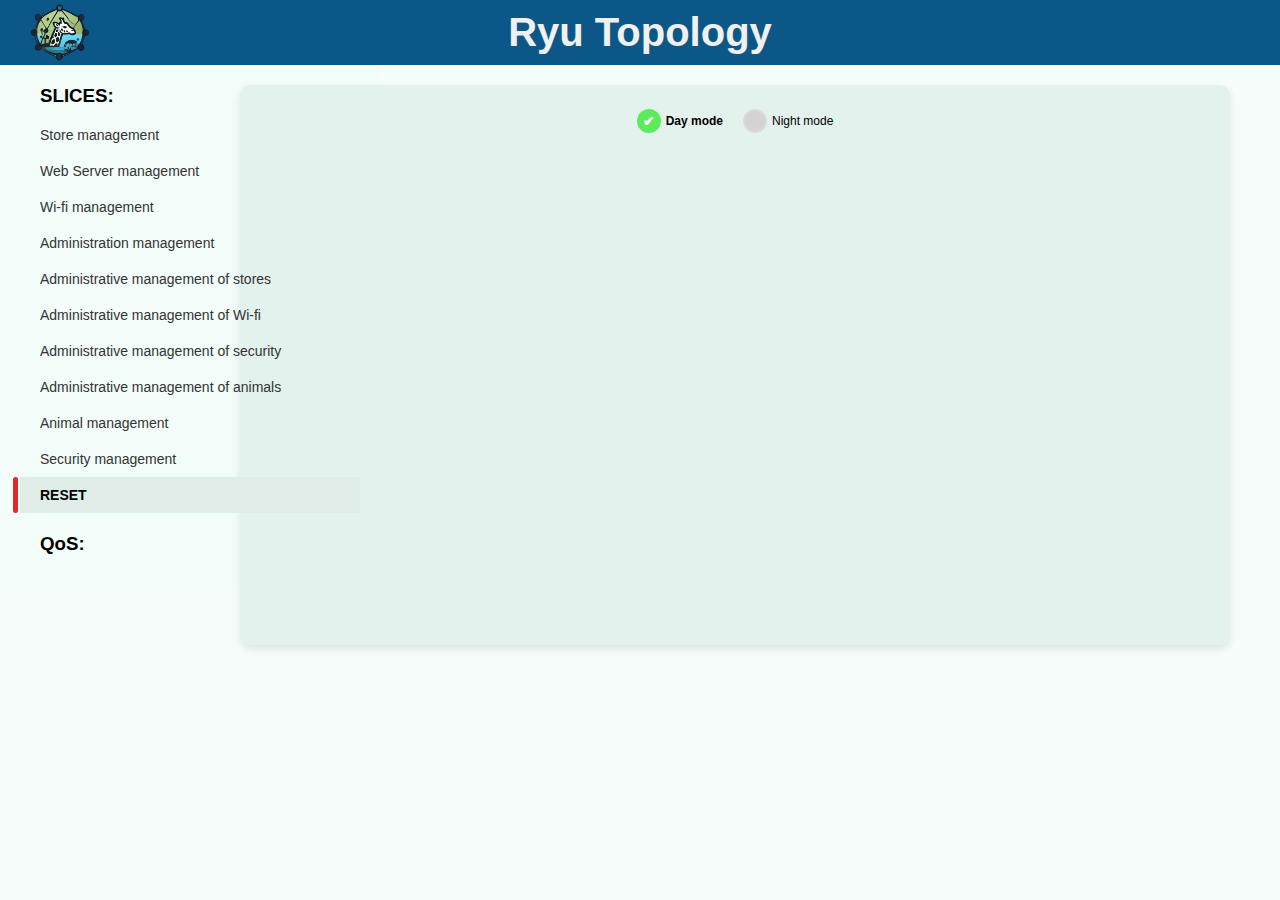
<file: gui_topology/html/index.html>
<!DOCTYPE html>
<html>
<head>
    <meta charset="utf-8">
    <link rel="stylesheet" type="text/css" href="topology.css">
    <title>Network Topology</title> 
    <link rel="icon" type="image/x-icon" href="./images/icon.png">
    <script src="http://d3js.org/d3.v3.min.js" charset="utf-8"></script>
</head>

<body>
    
<div class="header">
    <img src="./images/icon.png" alt="Logo" class="logo">
    <h1 class="title">Ryu Topology</h1>
</div>

<div class="box">
    <div class="radio-container">
        <label class="radio-label">
            <input type="radio" name="userType" value="Day mode" checked>
            <span class="custom-radio day-mode"></span>
            <span>Day mode</span>
        </label>
        
        <label class="radio-label">
            <input type="radio" name="userType" value="Night mode">
            <span class="custom-radio night-mode"></span>
            <span>Night mode</span>
        </label>
    </div>
   <!-- <img src="topology.png" alt="Topology" class="topology" style="width: 100%; height: 100%; object-fit: contain;">-->
</div>

<div class="sidebar">
    <h3>SLICES:</h3>

    <input type="checkbox" id="tab1" name="menu">
    <label for="tab1" class="menu-item">Store management</label>

    <input type="checkbox" id="tab2" name="menu">
    <label for="tab2" class="menu-item">Web Server management</label>

    <input type="checkbox" id="tab3" name="menu">
    <label for="tab3" class="menu-item">Wi-fi management</label>
    
    <input type="checkbox" id="tab4" name="menu">
    <label for="tab4" class="menu-item">Administration management</label>
    
    <input type="checkbox" id="tab5" name="menu">
    <label for="tab5" class="menu-item">Administrative management of stores</label>
    
    <input type="checkbox" id="tab6" name="menu">
    <label for="tab6" class="menu-item">Administrative management of Wi-fi</label>

    <input type="checkbox" id="tab7" name="menu">
    <label for="tab7" class="menu-item">Administrative management of security</label>

    <input type="checkbox" id="tab8" name="menu">
    <label for="tab8" class="menu-item">Administrative management of animals</label>

    <input type="checkbox" id="tab9" name="menu">
    <label for="tab9" class="menu-item">Animal management</label>

    <input type="checkbox" id="tab10" name="menu">
    <label for="tab10" class="menu-item">Security management</label>

    <input type="checkbox" id="tab11" name="menu" checked>
    <label for="tab11" class="menu-item">RESET</label>
 

    <h3>QoS:</h3>

</div>

<script src="topology.js" charset="utf-8"></script>
</body>
</html>
</file>
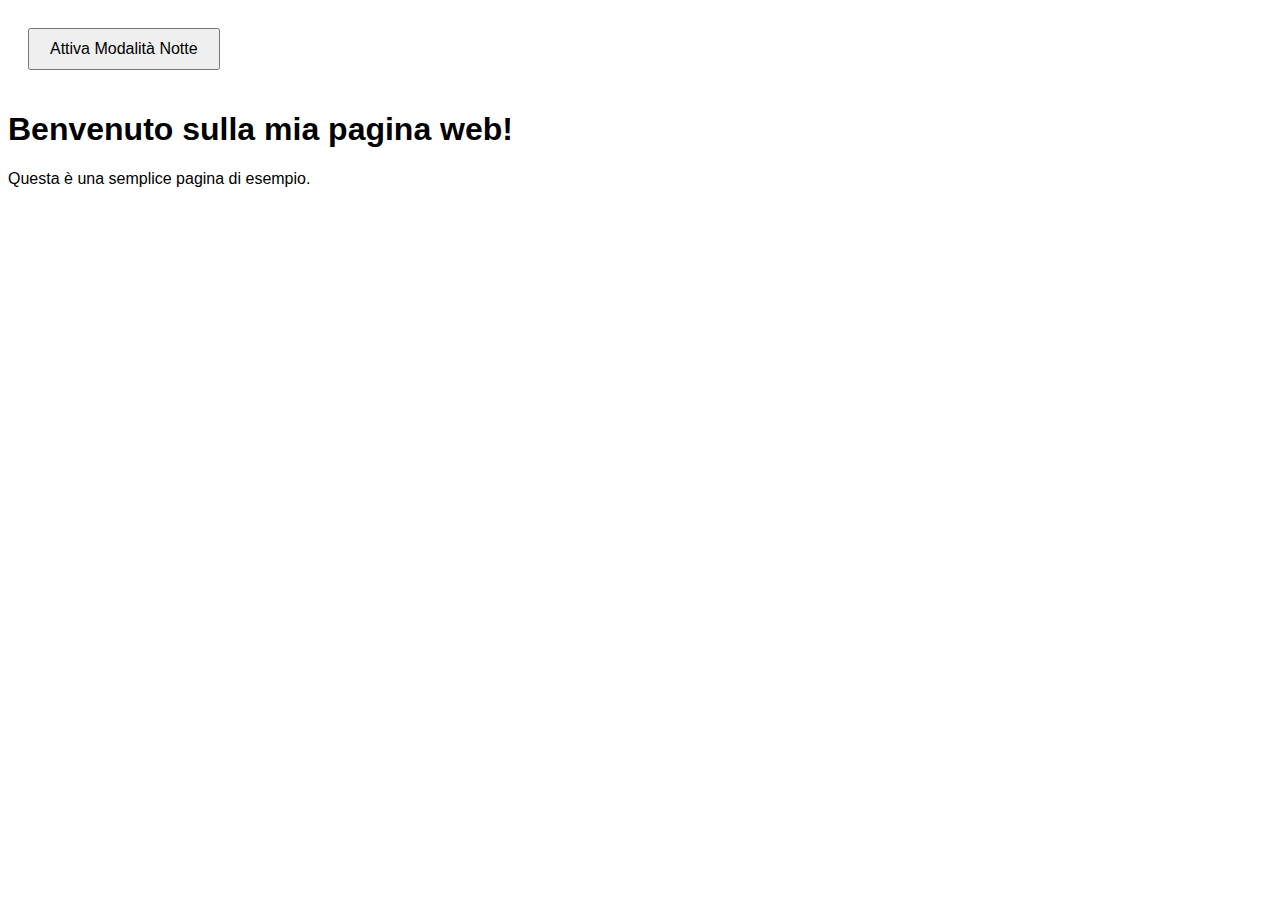
<file: gui_topology/html/prova2.html>
<!DOCTYPE html>
<html lang="it">
<head>
    <meta charset="UTF-8">
    <meta name="viewport" content="width=device-width, initial-scale=1.0">
    <title>Modalità Notte</title>
    <link rel="stylesheet" href="style.css">
</head>
<body>
    <button id="nightModeToggle">Attiva Modalità Notte</button>
    <h1>Benvenuto sulla mia pagina web!</h1>
    <p>Questa è una semplice pagina di esempio.</p>

    <script src="script.js"></script>
</body>
</html>
</file>
<file: gui_topology/html/topology.css>
.node {
}

.node.fixed {
    fill: #C0C0C0;
}

.node text {
    font-size: 14px;
}

.link {
    stroke: #090909;
    stroke-opacity: .6;
    stroke-width: 2px;
}

.link.slice-1 { stroke: rgb(140, 45, 240); stroke-opacity: 1; stroke-width: 3px;}
.link.slice-2 { stroke: rgb(255, 220, 0); stroke-opacity: 1; stroke-width: 3px; }
.link.slice-3 { stroke: rgb(255, 220, 0); stroke-opacity: 1; stroke-width: 3px; }
.link.slice-4 { stroke: #2e69e8; stroke-opacity: 1; stroke-width: 3px; }
.link.slice-5 { stroke: #2e69e8; stroke-opacity: 1; stroke-width: 3px; }
.link.slice-6 { stroke: #2e69e8; stroke-opacity: 1; stroke-width: 3px; }
.link.slice-7 { stroke: #2e69e8; stroke-opacity: 1; stroke-width: 3px; }
.link.slice-8 { stroke: #2e69e8; stroke-opacity: 1; stroke-width: 3px; }
.link.slice-9 { stroke: #e82ec0; stroke-opacity: 1; stroke-width: 3px; }
.link.slice-10 { stroke: rgb(241, 110, 10); stroke-opacity: 1; stroke-width: 3px; }
.link.slice-11 { stroke: #e52727; stroke-opacity: 1; stroke-width: 3px; }


.port circle {
    stroke: black;
    fill: #C5F9F9;
}

.port text {
    font-size: 10px;
}



body {
    text-align: center;
    font-family: 'Verdana', sans-serif;
    transition: background-color 0.3s, color 0.3s;
    margin: 0;
    padding: 0;
    background-color: rgb(246, 253, 251);
}

.header {
    display: flex;
    align-items: center; 
    justify-content: center; 
    gap: 10px; 
    text-align: center; 
    background-color: rgb(11, 87, 135);
    padding: 10px;
}

.logo {
    position: absolute;
    left: 30px; 
    width: 60px;  
    height: auto;
}

.title {
    margin: 0; 
    flex: 1; 
}


h1 {
    font-weight: bold;
    font-family: 'Verdana', sans-serif;
    font-size: 40px; 
    color:rgb(240, 240, 240);
}

h3 {
    text-align: left;  
    margin: 0; 
    padding-left: 20px; 
    font-family: 'Verdana', sans-serif;
    margin-bottom: 10px; 
}

.box {
    position: absolute;
    top: 85px;   
    right: 50px; 

    background: rgb(228, 242, 237);
    padding: 20px;
    border-radius: 10px;
    box-shadow: 0px 4px 10px rgba(0, 0, 0, 0.1); 
    width: 950px;
    height: 520px;
}

.radio-container {
    display: flex;
    justify-content: center;
    gap: 20px;
    align-items: center;
    margin-top: 4px;
}

.radio-label {
    display: flex;
    align-items: center;
    gap: 5px;
    font-size: 12px;
    cursor: pointer;
}

/* Hide the original radio button */
.radio-label input {
    display: none;
}

/* Custom style for the radio button */
.custom-radio {
    width: 20px;
    height: 20px;
    border-radius: 50%;
    border: 2px solid rgb(208, 208, 208);
    display: flex;
    align-items: center;
    justify-content: center;
    transition: 0.3s;
}

/* When selected */
.radio-label input:checked + .custom-radio {
    background-color: rgb(91, 235, 91);
    border-color: rgb(91, 235, 91);
    position: relative;
}

/* When "Day mode" radio button is selected */
.radio-label input[name="userType"][value="Day mode"]:checked + .custom-radio + span {
    font-weight: bold;
}

/* When "Night mode" radio button is selected */
.radio-label input[name="userType"][value="Night mode"]:checked + .custom-radio + span {
    font-weight: bold;
}

.radio-label input:checked + .custom-radio::after {
    content: "✔";
    color: white;
    font-size: 14px;
    font-weight: bold;
}

/* Gray color for the unselected radio */
.radio-label input:not(checked) + .custom-radio {
    background-color: lightgray;
    border-color: rgb(220, 217, 217);
}

/* ------------------------------------------------------------------------- */

/* Sidebar layout */
.sidebar {
    width: 340px;
    background-color: rgb(243, 253, 250);
    padding: 20px;
    display: flex;
    flex-direction: column;
}

/* Hide the checkboxes */
.sidebar input {
    display: none;
}

/* Style for menu items */
.menu-item {
    padding: 10px 0; 
    font-family: 'Verdana', sans-serif;
    font-size: 14px; 
    color: #333;
    cursor: pointer;
    position: relative;
    display: block;
    transition: 0.3s;
    margin-left: 0;
    text-align: left;
    padding-left: 20px; 
}

/* Hover effect for menu items */
.menu-item:hover {
    background-color: #e0ece7;
}

/* Style for the selected menu item */
.sidebar input:checked + .menu-item {
    font-weight: bold;
    color: #030303;
    background-color: #e0ece7;
}

/* Left line for the selected item (sidebar) */
.sidebar input:checked + .menu-item::before {
    content: "";
    position: absolute;
    left: -5px;
    top: 50%;
    transform: translateY(-50%);
    width: 5px;
    height: 100%;
    border-radius: 5px;
    margin-left: -2.5px;  
}

/* Store management */
#tab1:checked + .menu-item::before {
    background-color: rgb(140, 45, 240); 
}

/* Web Server management */
#tab2:checked + .menu-item::before {
    background-color: rgb(255, 220, 0);  
}

/* Wi-fi management */
#tab3:checked + .menu-item::before {
    background-color: #2e69e8;   
}

/* Administration management */
#tab4:checked + .menu-item::before {
    background-color:  #2e69e8;  
}

/* Administrative management of stores */
#tab5:checked + .menu-item::before {
    background-color:  #2e69e8;  
}

/* Administrative management of Wi-fi */
#tab6:checked + .menu-item::before {
    background-color:  #2e69e8;  
}

/* Administrative management of security */
#tab7:checked + .menu-item::before {
    background-color:  #2e69e8;    
}

/* Administrative management of animals */
#tab8:checked + .menu-item::before {
    background-color:  #2e69e8;  
}

/* Animal management */
#tab9:checked + .menu-item::before {
    background-color: #e82ec0;  
}

/* Security management */
#tab10:checked + .menu-item::before {
    background-color: rgb(241, 110, 10);  
}

/* RESET */
#tab11:checked + .menu-item::before {
    background-color: #e52727;
}

/* Night mode */
body.night-mode {
    background-color: rgb(32,32,32);
    color: rgb(218, 198, 207);
}

body.night-mode .box {
    background-color: rgba(70, 70, 70, 0.834);
    border: 1px solid hwb(0 20% 80%);
}

body.night-mode .sidebar {
    background-color: rgb(32,32,32);
    color: rgb(218, 198, 207);
}

body.night-mode .sidebar label.menu-item {
    color: rgb(218, 198, 207);
}

body.night-mode .sidebar input[type="checkbox"]:checked {
    background-color: rgb(218, 198, 207);
}

body.night-mode .menu-item:hover {
    background-color: rgba(133, 130, 132, 0.143);
    color: #fff;
}

body.night-mode .sidebar input:checked + .menu-item {
    font-weight: bold;
    color: #fff;
    background-color: rgba(133, 130, 132, 0.143);
}

.sidebar h3:nth-of-type(2) {
    margin-top: 20px; /* Adds space above "QoS:" */
}
</file>
<file: gui_topology/html/style.css>
/* Stili di base */
body {
    background-color: white;
    color: black;
    font-family: Arial, sans-serif;
    transition: background-color 0.3s, color 0.3s;
}

button {
    padding: 10px 20px;
    margin: 20px;
    font-size: 16px;
    cursor: pointer;
}

/* Modalità notte */
body.night-mode {
    background-color: #d70303;
    color: white;
}
</file>
